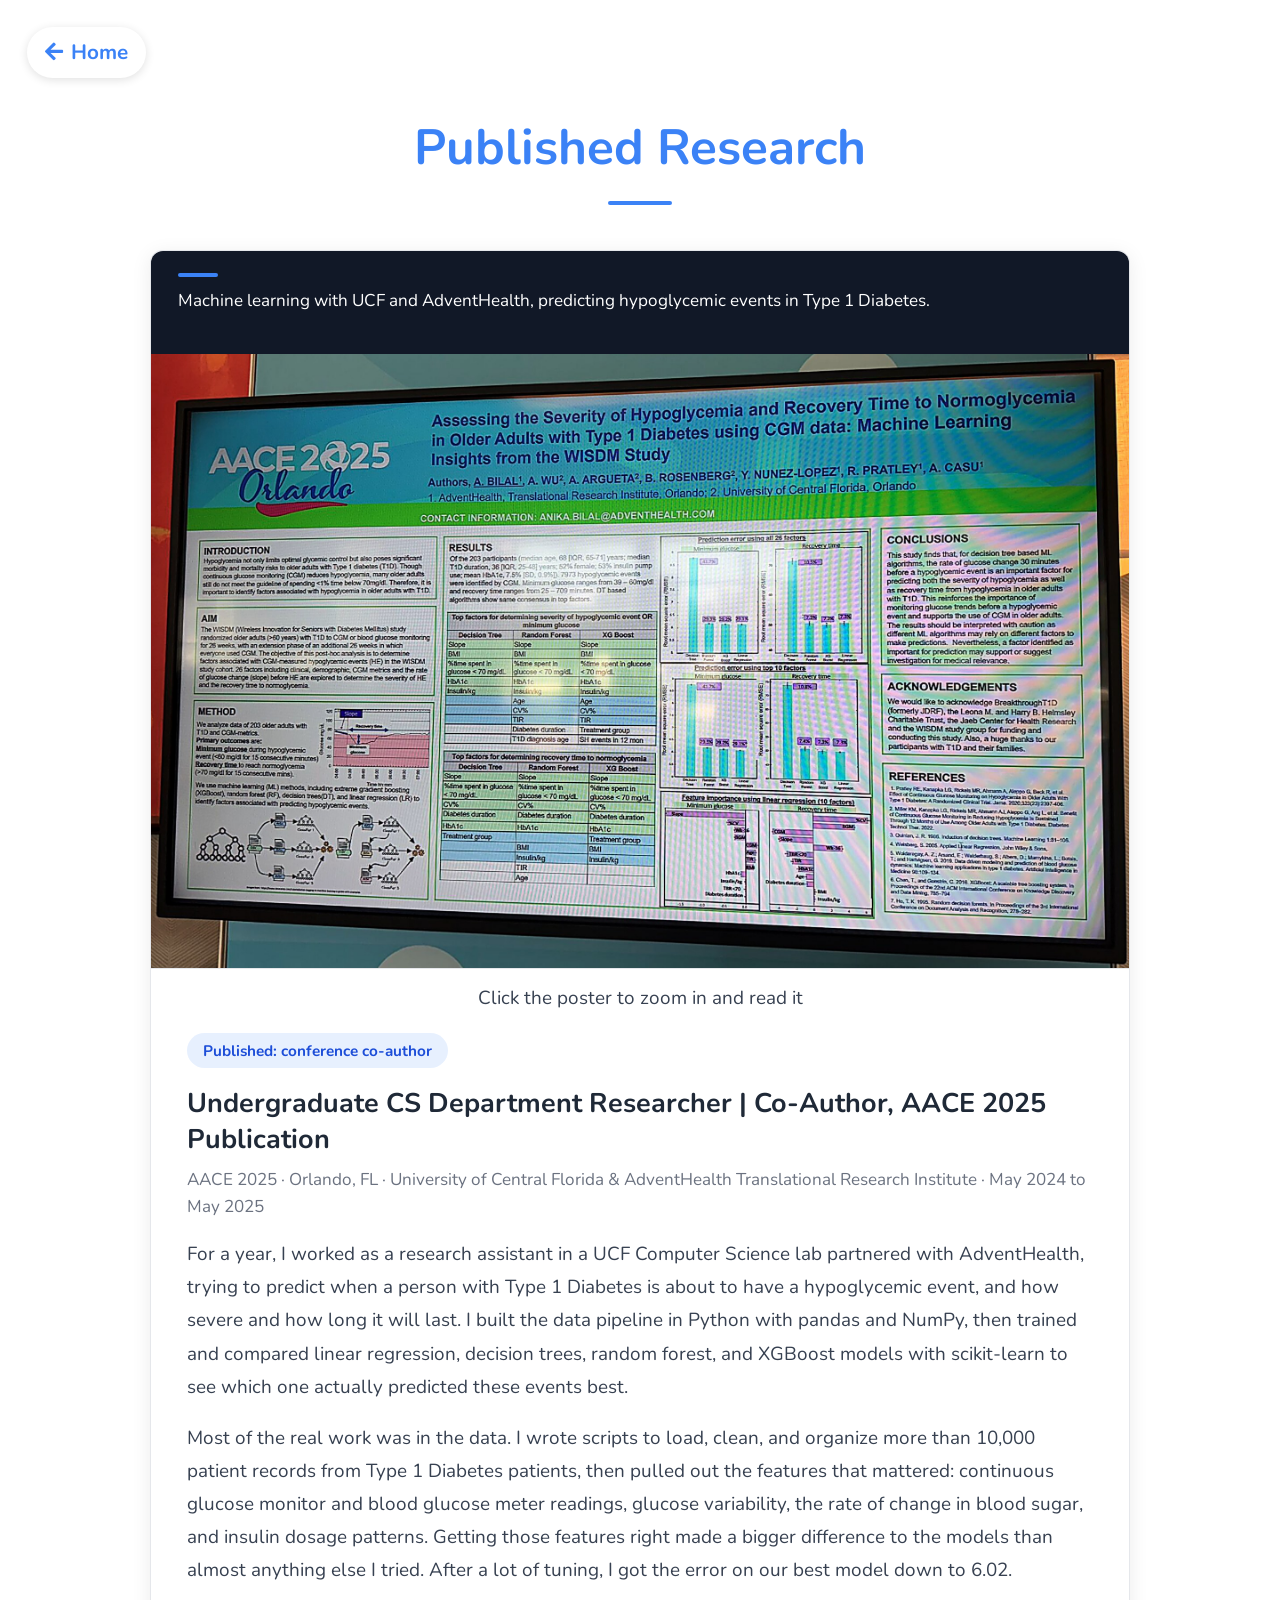
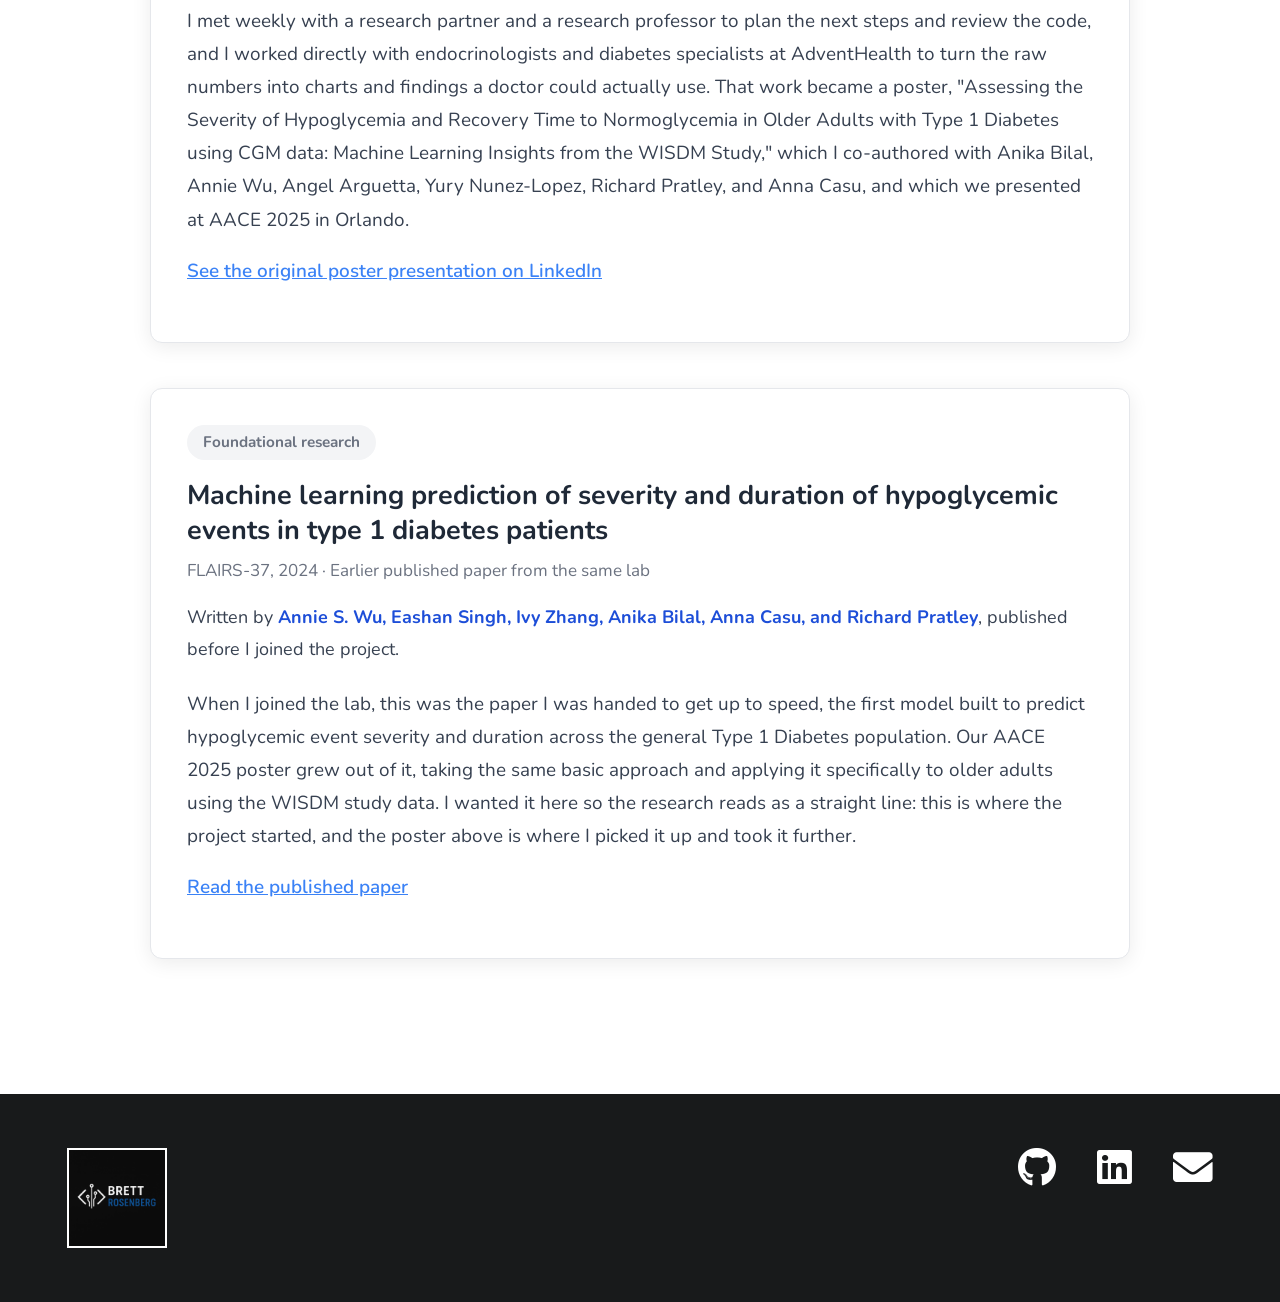
<file: docs/research.html>
<!DOCTYPE html>
<html lang="en">
  <head>
    <meta charset="UTF-8" />
    <meta http-equiv="X-UA-Compatible" content="IE=edge" />
    <meta name="viewport" content="width=device-width, initial-scale=1.0" />
    <title>Published Research | Brett Rosenberg</title>
    <meta
      name="description"
      content="Brett Rosenberg's research work: co-author on an AACE 2025 conference publication with the University of Central Florida and AdventHealth Translational Research Institute, using machine learning to predict hypoglycemic events in older adults with Type 1 Diabetes."
    />
    <link rel="canonical" href="https://brettrosenbergdev.com/research.html" />

    <meta property="og:type" content="article" />
    <meta property="og:title" content="Published Research | Brett Rosenberg" />
    <meta
      property="og:description"
      content="Co-author, AACE 2025 publication: machine learning for predicting hypoglycemic events in older adults with Type 1 Diabetes, with UCF and AdventHealth Translational Research Institute."
    />
    <meta property="og:url" content="https://brettrosenbergdev.com/research.html" />
    <meta property="og:image" content="https://brettrosenbergdev.com/img/research/aace2025-poster.jpg" />

    <script type="application/ld+json">
      {
        "@context": "https://schema.org",
        "@type": "ScholarlyArticle",
        "headline": "Assessing the Severity of Hypoglycemia and Recovery Time to Normoglycemia in Older Adults with Type 1 Diabetes using CGM data: Machine Learning Insights from the WISDM Study",
        "author": [
          { "@type": "Person", "name": "Anika Bilal" },
          { "@type": "Person", "name": "Annie Wu" },
          { "@type": "Person", "name": "Angel Arguetta" },
          { "@type": "Person", "name": "Brett Rosenberg" },
          { "@type": "Person", "name": "Yury O. Nunez Lopez" },
          { "@type": "Person", "name": "Richard Pratley" },
          { "@type": "Person", "name": "Anna Casu" }
        ],
        "about": "Machine learning prediction of hypoglycemia severity and recovery time in older adults with Type 1 Diabetes",
        "isPartOf": {
          "@type": "Event",
          "name": "AACE 2025",
          "location": "Orlando, FL"
        }
      }
    </script>

    <!-- Google Fonts -->
    <link rel="preconnect" href="https://fonts.googleapis.com" />
    <link rel="preconnect" href="https://fonts.gstatic.com" crossorigin />
    <link
      href="https://fonts.googleapis.com/css2?family=Alfa+Slab+One&display=swap"
      rel="stylesheet"
    />
    <link
      rel="stylesheet"
      href="https://fonts.googleapis.com/css2?family=Nunito:wght@400;600;700&display=swap"
    />
    <link
      rel="stylesheet"
      href="https://fonts.googleapis.com/css2?family=Alegreya:wght@400;600;700;800;900&display=swap"
    />

    <!-- Font Awesome icons -->
    <link
      rel="stylesheet"
      href="https://cdnjs.cloudflare.com/ajax/libs/font-awesome/5.15.3/css/all.min.css"
      integrity="sha512-iBBXm8fW90+nuLcSKlbmrPcLa0OT92xO1BIsZ+ywDWZCvqsWgccV3gFoRBv0z+8dLJgyAHIhR35VZc2oM/gI1w=="
      crossorigin="anonymous"
    />

    <!-- AOS animations -->

    <!-- Main CSS -->
    <link rel="stylesheet" href="css/main.css" />

    <style>
      /* Research page content, built on top of the site's existing card language */
      html, body {
        background: white;
      }
      .research-topbar {
        position: fixed;
        top: 1.5rem;
        left: 1.5rem;
        z-index: 50;
      }
      .research-back {
        display: inline-flex;
        align-items: center;
        gap: 8px;
        color: #3b82f6;
        font-weight: 700;
        font-size: 1.15rem;
        background: white;
        padding: 0.5rem 1rem;
        border-radius: 999px;
        box-shadow: 0 2px 10px rgba(0, 0, 0, 0.12);
      }
      .research-section {
        background: white;
        padding: 4.5rem 1.5rem 5rem;
      }
      .research-container {
        max-width: 980px;
        margin: 0 auto;
      }
      .research-title {
        text-align: center;
        font-size: clamp(2rem, 5vw, 2.75rem);
        margin: 1.5rem 0 0.75rem;
      }
      .title-bar {
        width: 64px;
        height: 4px;
        background: #3b82f6;
        border-radius: 2px;
        margin: 0 auto 2.5rem;
      }
      .research-card {
        background: #ffffff;
        border-radius: 12px;
        padding: 2rem;
        box-shadow: 0 4px 20px rgba(0, 0, 0, 0.08);
        border: 1px solid #e5e7eb;
        margin-bottom: 2.5rem;
      }
      .poster-wrap {
        width: calc(100% + 4rem);
        margin: -2rem -2rem 0.75rem;
        border-radius: 12px 12px 0 0;
        overflow: hidden;
        border-bottom: 1px solid #e5e7eb;
      }
      .research-card img.poster-img {
        width: 100%;
        display: block;
        cursor: zoom-in;
      }
      .poster-overlay {
        padding: 1.25rem 1.5rem;
        background: #111827;
      }
      .overlay-bar {
        display: block;
        width: 40px;
        height: 4px;
        background: #3b82f6;
        border-radius: 2px;
        margin-bottom: 0.6rem;
      }
      .research-card .overlay-blurb {
        color: white;
        font-size: 0.95rem;
        line-height: 1.5;
      }
      @media (max-width: 600px) {
        .research-card .overlay-blurb {
          font-size: 0.8rem;
          line-height: 1.4;
        }
        .poster-overlay {
          padding: 1rem 1.25rem;
        }
      }
      .poster-hint {
        text-align: center;
        color: #9ca3af;
        font-size: 0.85rem;
        margin: 0 0 1.5rem;
      }
      .img-lightbox {
        position: fixed;
        inset: 0;
        background: rgba(0, 0, 0, 0.92);
        z-index: 999;
        opacity: 0;
        pointer-events: none;
        transition: opacity 0.2s ease;
      }
      .img-lightbox.active {
        opacity: 1;
        pointer-events: auto;
      }
      .lightbox-viewport {
        position: absolute;
        inset: 0;
        overflow: hidden;
        display: flex;
        align-items: center;
        justify-content: center;
        cursor: grab;
      }
      .lightbox-viewport img {
        max-width: 92vw;
        max-height: 92vh;
        border-radius: 4px;
        transform-origin: center center;
        transition: transform 0.05s linear;
        user-select: none;
      }
      .lightbox-hint {
        position: absolute;
        top: 1.25rem;
        left: 50%;
        transform: translateX(-50%);
        color: #d1d5db;
        font-size: 0.9rem;
        background: rgba(255, 255, 255, 0.08);
        padding: 0.4rem 1rem;
        border-radius: 999px;
        pointer-events: none;
      }
      .lightbox-close {
        position: absolute;
        top: 1rem;
        right: 1.25rem;
        background: rgba(255, 255, 255, 0.1);
        color: white;
        border: none;
        width: 42px;
        height: 42px;
        border-radius: 50%;
        font-size: 1.1rem;
        cursor: pointer;
        z-index: 2;
      }
      .lightbox-close:hover {
        background: rgba(255, 255, 255, 0.2);
      }
      .research-tag {
        display: inline-block;
        background: rgba(59, 130, 246, 0.12);
        color: #1d4ed8;
        border-radius: 999px;
        padding: 0.3rem 0.9rem;
        font-size: 0.85rem;
        font-weight: 700;
        margin-bottom: 1rem;
      }
      .research-tag.related {
        background: #f3f4f6;
        color: #6b7280;
      }
      .research-card h2 {
        color: #1f2937;
        font-size: 1.5rem;
        font-weight: 700;
        line-height: 1.3;
        margin-bottom: 0.5rem;
      }
      .research-card .meta {
        color: #6b7280;
        font-size: 0.95rem;
        margin-bottom: 1rem;
      }
      .research-card .authors {
        color: #374151;
        font-size: 1rem;
        margin-bottom: 1.25rem;
      }
      .research-card .authors b {
        color: #1d4ed8;
      }
      .research-card p {
        color: #374151;
        font-size: 1.05rem;
        line-height: 1.75;
        margin-bottom: 1rem;
      }
      .research-card a.ext {
        color: #3b82f6;
        text-decoration: underline;
        font-weight: 600;
      }
    </style>
  </head>
  <body style="background: white;">
    <div class="research-topbar">
      <a href="index.html" class="research-back"
        ><i class="fas fa-arrow-left"></i> Home</a
      >
    </div>

    <section class="research-section">
      <div class="research-container">
        <h1 class="research-title main-font">
          <span class="text-blue">Published Research</span>
        </h1>
        <div class="title-bar"></div>

        <div class="research-card">
          <div class="poster-wrap">
            <div class="poster-overlay">
              <span class="overlay-bar"></span>
              <p class="overlay-blurb">
                Machine learning with UCF and AdventHealth, predicting
                hypoglycemic events in Type 1 Diabetes.
              </p>
            </div>
            <img
              class="poster-img"
              src="img/research/aace2025-poster.jpg"
              alt="AACE 2025 conference poster: Assessing the Severity of Hypoglycemia and Recovery Time to Normoglycemia in Older Adults with Type 1 Diabetes using CGM data, Machine Learning Insights from the WISDM Study, authored by A. Bilal, A. Wu, A. Arguetta, B. Rosenberg, Y. Nunez-Lopez, R. Pratley, and A. Casu"
              onclick="openLightbox()"
            />
          </div>
          <p class="poster-hint">Click the poster to zoom in and read it</p>
          <span class="research-tag">Published: conference co-author</span>
          <h2>Undergraduate CS Department Researcher | Co-Author, AACE 2025 Publication</h2>
          <div class="meta">
            AACE 2025 &middot; Orlando, FL &middot; University of Central
            Florida &amp; AdventHealth Translational Research Institute
            &middot; May 2024 to May 2025
          </div>
          <p>
            For a year, I worked as a research assistant in a UCF Computer
            Science lab partnered with AdventHealth, trying to predict when a
            person with Type 1 Diabetes is about to have a hypoglycemic
            event, and how severe and how long it will last. I built the data
            pipeline in Python with pandas and NumPy, then trained and
            compared linear regression, decision trees, random forest, and
            XGBoost models with scikit-learn to see which one actually
            predicted these events best.
          </p>
          <p>
            Most of the real work was in the data. I wrote scripts to load,
            clean, and organize more than 10,000 patient records from Type 1
            Diabetes patients, then pulled out the features that mattered:
            continuous glucose monitor and blood glucose meter readings,
            glucose variability, the rate of change in blood sugar, and
            insulin dosage patterns. Getting those features right made a
            bigger difference to the models than almost anything else I
            tried. After a lot of tuning, I got the error on our best model
            down to 6.02.
          </p>
          <p>
            I met weekly with a research partner and a research professor to
            plan the next steps and review the code, and I worked directly
            with endocrinologists and diabetes specialists at AdventHealth to
            turn the raw numbers into charts and findings a doctor could
            actually use. That work became a poster, "Assessing the Severity
            of Hypoglycemia and Recovery Time to Normoglycemia in Older
            Adults with Type 1 Diabetes using CGM data: Machine Learning
            Insights from the WISDM Study," which I co-authored with Anika
            Bilal, Annie Wu, Angel Arguetta, Yury Nunez-Lopez, Richard
            Pratley, and Anna Casu, and which we presented at AACE 2025 in
            Orlando.
          </p>
          <p>
            <a
              class="ext"
              href="https://www.linkedin.com/posts/anika-bilal-811887124_aace2025-adventhealthresearchinstitute-activity-7329546488362004480-Le5k"
              target="_blank"
              rel="noopener"
              >See the original poster presentation on LinkedIn</a
            >
          </p>
        </div>

        <div class="research-card">
          <span class="research-tag related">Foundational research</span>
          <h2>
            Machine learning prediction of severity and duration of
            hypoglycemic events in type 1 diabetes patients
          </h2>
          <div class="meta">
            FLAIRS-37, 2024 &middot; Earlier published paper from the same lab
          </div>
          <p class="authors">
            Written by <b>Annie S. Wu, Eashan Singh, Ivy Zhang, Anika Bilal,
            Anna Casu, and Richard Pratley</b>, published before I joined the
            project.
          </p>
          <p>
            When I joined the lab, this was the paper I was handed to get up
            to speed, the first model built to predict hypoglycemic event
            severity and duration across the general Type 1 Diabetes
            population. Our AACE 2025 poster grew out of it, taking the same
            basic approach and applying it specifically to older adults using
            the WISDM study data. I wanted it here so the research reads as a
            straight line: this is where the project started, and the poster
            above is where I picked it up and took it further.
          </p>
          <p>
            <a
              class="ext"
              href="https://journals.flvc.org/FLAIRS/article/view/135600/139960"
              target="_blank"
              rel="noopener"
              >Read the published paper</a
            >
          </p>
        </div>
      </div>
    </section>

    <footer id="footer" class="footer">
      <div class="container">
        <div class="footer-flex">
          <img src="img/BrettLogo.jpeg" alt="logo" id="logo-footer" />
          <div class="footer-icon-links">
            <a href="https://github.com/brettr7388" target="_blank"
              ><i class="fab fa-github fa-2x"></i
            ></a>
            <a
              href="https://www.linkedin.com/in/brett-rosenberg7388"
              target="_blank"
              ><i class="fab fa-linkedin fa-2x"></i
            ></a>
            <a href="mailto:brettr7388@gmail.com"
              ><i class="fas fa-envelope fa-2x"></i
            ></a>
          </div>
        </div>
      </div>
    </footer>

    <div class="img-lightbox" id="posterLightbox">
      <button
        class="lightbox-close"
        onclick="closeLightbox()"
        aria-label="Close"
      >
        <i class="fas fa-times"></i>
      </button>
      <div class="lightbox-hint">Scroll or pinch to zoom &middot; drag to pan</div>
      <div class="lightbox-viewport" id="lightboxViewport">
        <img
          id="lightboxImg"
          src="img/research/aace2025-poster.jpg"
          alt="AACE 2025 poster, enlarged"
          draggable="false"
        />
      </div>
    </div>
    <script>
      (function () {
        var lightbox = document.getElementById("posterLightbox");
        var viewport = document.getElementById("lightboxViewport");
        var img = document.getElementById("lightboxImg");
        var scale = 1,
          panX = 0,
          panY = 0,
          dragging = false,
          lastX = 0,
          lastY = 0;

        function applyTransform() {
          img.style.transform =
            "translate(" + panX + "px, " + panY + "px) scale(" + scale + ")";
        }

        function resetTransform() {
          scale = 1;
          panX = 0;
          panY = 0;
          applyTransform();
        }

        window.openLightbox = function () {
          lightbox.classList.add("active");
          resetTransform();
        };
        window.closeLightbox = function () {
          lightbox.classList.remove("active");
        };

        lightbox.addEventListener("click", function (e) {
          if (e.target === lightbox) closeLightbox();
        });

        document.addEventListener("keydown", function (e) {
          if (e.key === "Escape") closeLightbox();
        });

        viewport.addEventListener(
          "wheel",
          function (e) {
            if (!lightbox.classList.contains("active")) return;
            e.preventDefault();
            var delta = e.deltaY < 0 ? 1.15 : 1 / 1.15;
            scale = Math.min(6, Math.max(1, scale * delta));
            if (scale === 1) {
              panX = 0;
              panY = 0;
            }
            applyTransform();
          },
          { passive: false }
        );

        viewport.addEventListener("mousedown", function (e) {
          if (scale <= 1) return;
          dragging = true;
          lastX = e.clientX;
          lastY = e.clientY;
          viewport.style.cursor = "grabbing";
        });
        window.addEventListener("mousemove", function (e) {
          if (!dragging) return;
          panX += e.clientX - lastX;
          panY += e.clientY - lastY;
          lastX = e.clientX;
          lastY = e.clientY;
          applyTransform();
        });
        window.addEventListener("mouseup", function () {
          dragging = false;
          viewport.style.cursor = "";
        });

        // simple double-tap / double-click to toggle zoom, for mobile
        viewport.addEventListener("dblclick", function (e) {
          if (scale > 1) {
            resetTransform();
          } else {
            scale = 2.5;
            applyTransform();
          }
        });

        // touch support: one finger pans, two fingers pinch-zoom
        var pinchStartDist = 0,
          pinchStartScale = 1;

        function touchDist(touches) {
          var dx = touches[0].clientX - touches[1].clientX;
          var dy = touches[0].clientY - touches[1].clientY;
          return Math.sqrt(dx * dx + dy * dy);
        }

        viewport.addEventListener(
          "touchstart",
          function (e) {
            if (e.touches.length === 2) {
              pinchStartDist = touchDist(e.touches);
              pinchStartScale = scale;
            } else if (e.touches.length === 1 && scale > 1) {
              dragging = true;
              lastX = e.touches[0].clientX;
              lastY = e.touches[0].clientY;
            }
          },
          { passive: true }
        );

        viewport.addEventListener(
          "touchmove",
          function (e) {
            if (e.touches.length === 2) {
              e.preventDefault();
              var newDist = touchDist(e.touches);
              scale = Math.min(
                6,
                Math.max(1, pinchStartScale * (newDist / pinchStartDist))
              );
              if (scale === 1) {
                panX = 0;
                panY = 0;
              }
              applyTransform();
            } else if (e.touches.length === 1 && dragging) {
              e.preventDefault();
              panX += e.touches[0].clientX - lastX;
              panY += e.touches[0].clientY - lastY;
              lastX = e.touches[0].clientX;
              lastY = e.touches[0].clientY;
              applyTransform();
            }
          },
          { passive: false }
        );

        viewport.addEventListener("touchend", function () {
          dragging = false;
        });
      })();
    </script>
  </body>
</html>
</file>
<file: docs/css/main.css>
/* Base styles */
html, body {
  overflow-x: hidden;
  font-size: 18px;
}

html {
  scroll-behavior: smooth;
}

/* keep anchored section headings clear of the fixed nav pill */
section[id] {
  scroll-margin-top: 7rem;
}

* {
  margin: 0;
  padding: 0;
  box-sizing: border-box;
  font-family: "Nunito", sans-serif;
}

body {
  padding: 0;
  line-height: 1.6;
  background: #181a1b;
  font-size: 18px;
}

body .noscroll {
  overflow-x: hidden;
}

a {
  text-decoration: none;
  color: white;
}

/* Add specific style for Babysteps Cloud link */
a[href*="babysteps-cloud"] {
  color: #3b82f6 !important;
}

/* Utility Classes */
.main-font {
  font-family: "Nunito", sans-serif;
}

.text-center {
  text-align: center;
}

.my-1 {
  margin: 1rem 0;
}

.mx-1 {
  margin: 0 0.5rem;
}

.h-100 {
  height: 100%;
}

.container {
  max-width: 1200px;
  padding: 1.5rem 1.5rem;
  margin: auto;
  overflow: hidden;
  transition: all 0.3s ease;
}

/* Text Colors */
.text-blue {
  color: #3b82f6;
}

.text-white {
  color: white;
}

.text-grey {
  color: grey;
}

.text-dark-grey {
  color: #2e3031;
}

/* Background Colors */
.bg-blue {
  background-color: #3b82f6;
}

.bg-dark-grey {
  background-color: #2e3031;
}

.bg-white {
  background-color: white;
}

/* Button Styles */
.btn-blue-outline, .btn-dark, .btn-blue, .btn {
  display: inline-block;
  padding: 1rem 1.8rem;
  transition: all 0.3s;
  border-radius: 3px;
  border: none;
  cursor: pointer;
  font-size: 18px;
}

.btn-blue {
  color: white;
  background-color: #3b82f6;
  border: 2px solid #3b82f6;
}

.btn-dark {
  color: white;
  background-color: #181a1b;
}

.btn-blue-outline {
  color: #3b82f6;
  background-color: transparent;
  border: 2px solid #3b82f6;
}

.btn-blue:hover {
  transition: all 0.3s ease;
  background: #0b63f3;
  border: 2px solid #0b63f3;
}

.btn-blue-outline:hover {
  color: white;
  background-color: #3b82f6;
}

.btn-small {
  padding: 0.7rem 1.3rem;
  font-size: 16px;
}

/* Back to Top Button */
#backToTopBtn {
  position: fixed;
  right: 20px;
  bottom: 20px;
  padding: 0.5rem 0.9rem;
  opacity: 0;
  visibility: hidden;
  z-index: 1000;
}

#backToTopBtn.show {
  opacity: 1;
  visibility: visible;
}

/* Section Styles */
.section-subtext {
  text-align: center;
  margin-top: 2rem;
  margin-bottom: 3rem;
}

.blue-link-underline {
  color: #0b63f3;
  border-bottom: 1px solid #0b63f3;
}

.flex {
  display: flex;
}

.white-image {
  filter: brightness(0) invert(1);
}

/* Navigation */
#nav {
  position: fixed;
  top: 1rem;
  left: 50%;
  transform: translateX(-50%);
  z-index: 1000;
  display: inline-block;
  width: auto;
  padding: 0;
  font-size: 17px;
}

#nav > .container.nav-container {
  display: inline-flex;
  align-items: center;
  gap: 0.5rem;
  padding: 0.2rem 0.5rem;
  background: #f0f0f0;
  border-radius: 1rem;
  margin: 0 auto;
}

#nav .nav-links,
#nav .mobile-menu-links {
  list-style: none;
  margin: 0;
  padding: 0;
}

#nav .nav-links a,
#nav .mobile-menu-links a {
  font-size: 0.875rem;
  padding: 0.2rem 0.4rem;
  color: #000;
  white-space: nowrap;
}

#nav .nav-links a.active,
#nav .mobile-menu-links a.active {
  background: #ddd;
  color: #000;
  border-radius: 0.5rem;
}

/* Header Styles */
header {
  background: #181a1b;
  background-size: cover;
  min-height: 80vh;
  position: relative;
}

header #particles-js {
  min-height: 80vh;
  position: relative;
  display: flex;
  flex-direction: column;
  justify-content: center;
  align-items: center;
  /* top padding clears the fixed nav pill so the hero can never slide under it */
  padding: 8rem 1rem 4rem;
  box-sizing: border-box;
}

header #particles-js canvas {
  position: absolute;
  top: 0;
  left: 0;
  bottom: 0;
  width: 100%;
  height: 100%;
}

header nav {
  width: 100%;
}

header nav .nav-container {
  position: relative;
  display: flex;
  justify-content: space-between;
}

header nav .nav-container #logo {
  margin: auto 0;
  z-index: 10;
}

header nav .nav-container #logo img {
  width: 250px;
}

header nav .nav-container .nav-links {
  z-index: 1000;
}

header nav .nav-container .nav-links li {
  list-style: none;
  display: flex;
  flex-direction: row;
  align-items: center;
  margin-left: 2rem;
}

header nav .nav-container .nav-links a {
  text-decoration: none;
  letter-spacing: 2px;
  color: white;
}

/* Logo Styles */
.logo-wrapper {
  position: relative;
  display: inline-block;
}

#header-logo {
  width: 100px !important;
  height: 100px !important;
  border-radius: 50% !important;
  object-fit: cover !important;
  border: 4px solid #fff !important;
  box-shadow: 0 2px 8px rgba(0,0,0,0.3) !important;
}

.wave-emoji {
  position: absolute;
  bottom: -2px;
  right: -8px;
  font-size: 2rem !important;
  line-height: 1;
  display: block;
  text-shadow: 0 0 2px rgba(0,0,0,0.6);
}

/* Hero Section */
header .hero {
  z-index: 5;
  position: relative;
  width: 100%;
}

header .hero h1,
header .hero p {
  color: white;
}

header .hero h1,
header .hero h2 span {
  letter-spacing: 2px;
  white-space: nowrap;
  text-align: center;
  font-size: clamp(2.5rem, 6vw, 5rem);
  font-weight: bold;
}

header .hero p {
  color: #dcdcdc;
  line-height: 1.7;
  font-size: clamp(1.5rem, 2.5vw, 1.8rem);
  text-align: center;
  max-width: 800px;
  margin: 0 auto;
  padding: 0.5rem;
}

header .hero p .blue-link-underline {
  color: #3783ff;
}

header .hero .hero-btns {
  white-space: nowrap;
  text-align: center;
  margin-top: 1rem;
}

/* Projects Section */
.projects {
  background: white;
  padding: 3rem 0;
}

.projects h2 {
  text-align: center;
  margin-bottom: 2rem;
  font-size: 2.5rem;
}

.project-grid {
  display: flex;
  flex-direction: column;
  gap: 2rem;
}

.project-card {
  background: #f4f4f4;
  padding: 1.5rem;
  border-radius: 8px;
  box-shadow: 0 2px 6px rgba(0,0,0,0.1);
  transition: transform 0.3s ease, box-shadow 0.3s ease;
}

.project-card:hover {
  transform: translateY(-6px);
  box-shadow: 0 4px 12px rgba(0,0,0,0.15);
}

.project-card h3 {
  margin-bottom: 0.5rem;
  font-size: 1.4rem;
}

.project-card .text-grey em {
  font-size: 1.1rem;
}

.project-card .made-with {
  margin: 1rem 0 0.5rem;
  font-weight: bold;
  font-size: 1.1rem;
}

.project-card .tech-stack-list {
  display: flex;
  list-style: none;
  padding: 0;
  margin-bottom: 1rem;
}

.project-card .tech-stack-list li {
  font-size: 1.8rem;
  margin-right: 0.75rem;
}

.project-card .project-features {
  list-style: disc inside;
  margin-bottom: 1rem;
  padding-left: 1.2rem;
  font-size: 1.1rem;
}

.project-card .project-links {
  margin-top: 0.5rem;
}

.project-card .project-links a {
  margin-right: 0.5rem;
}

/* Experience Section */
#experience {
  background: white;
  padding: 3rem 0 0rem;
}

#experience h2 {
  text-align: center;
  margin-bottom: 2rem;
  font-size: 2.5rem;
}

#experience .timeline {
  position: relative;
  margin: 2rem auto;
  max-width: 1000px;
  padding: 2rem 0;
}

#experience .timeline::before {
  content: "";
  position: absolute;
  left: 50%;
  top: 0;
  transform: translateX(-50%);
  width: 4px;
  height: 100%;
  background: linear-gradient(180deg, #3b82f6 0%, #1d4ed8 100%);
  border-radius: 2px;
}

#experience .timeline-item {
  position: relative;
  margin-bottom: 4rem;
  display: flex;
  align-items: center;
  width: 100%;
}

#experience .timeline-item::before {
  content: "";
  position: absolute;
  left: 50%;
  top: 2rem;
  transform: translateX(-50%);
  width: 0;
  height: 0;
  border-top: 12px solid transparent;
  border-bottom: 12px solid transparent;
  background: #3b82f6;
  border-radius: 50%;
  width: 20px;
  height: 20px;
  z-index: 2;
  border: 4px solid white;
  box-shadow: 0 0 0 3px #3b82f6;
}

/* Left side items (odd) */
#experience .timeline-item:nth-child(odd) {
  justify-content: flex-start;
}

#experience .timeline-item:nth-child(odd) .timeline-card {
  margin-right: 52%;
  text-align: left;
}

#experience .timeline-item:nth-child(odd) .timeline-card .timeline-date {
  text-align: left;
}

#experience .timeline-item:nth-child(odd) .timeline-card h3 {
  text-align: left;
}

#experience .timeline-item:nth-child(odd) .timeline-card .company {
  text-align: left;
}

#experience .timeline-item:nth-child(odd) .timeline-card ul {
  text-align: left;
}

#experience .timeline-item:nth-child(odd) .timeline-card::before {
  content: "";
  position: absolute;
  right: -15px;
  top: 2rem;
  width: 0;
  height: 0;
  border-top: 12px solid transparent;
  border-bottom: 12px solid transparent;
  border-left: 15px solid white;
}

/* Right side items (even) */
#experience .timeline-item:nth-child(even) {
  justify-content: flex-end;
}

#experience .timeline-item:nth-child(even) .timeline-card {
  margin-left: 52%;
  text-align: left;
}

#experience .timeline-item:nth-child(even) .timeline-card::before {
  content: "";
  position: absolute;
  left: -15px;
  top: 2rem;
  width: 0;
  height: 0;
  border-top: 12px solid transparent;
  border-bottom: 12px solid transparent;
  border-right: 15px solid white;
}

#experience .timeline-card {
  background: #ffffff;
  border-radius: 12px;
  padding: 2rem;
  box-shadow: 0 4px 20px rgba(0, 0, 0, 0.08);
  border: 1px solid #e5e7eb;
  transition: transform 0.3s ease, box-shadow 0.3s ease;
  position: relative;
  width: 45%;
  max-width: 450px;
}

#experience .timeline-card:hover {
  transform: translateY(-4px);
  box-shadow: 0 8px 30px rgba(0, 0, 0, 0.12);
}

#experience .timeline-date {
  background: linear-gradient(135deg, #3b82f6, #1d4ed8);
  color: white;
  padding: 0.5rem 1rem;
  border-radius: 20px;
  font-size: 0.9rem;
  font-weight: 600;
  display: inline-block;
  margin-bottom: 1rem;
  box-shadow: 0 2px 8px rgba(59, 130, 246, 0.3);
}

#experience .timeline-card h3 {
  color: #1f2937;
  font-size: 1.4rem;
  font-weight: 700;
  margin-bottom: 0.5rem;
  line-height: 1.2;
}

#experience .timeline-card .company {
  color: #3b82f6;
  font-size: 1.1rem;
  font-weight: 600;
  margin-bottom: 1rem;
}

#experience .timeline-card .role {
  color: #6b7280;
  font-size: 1rem;
  font-style: italic;
  margin-bottom: 1.5rem;
}

#experience .timeline-card ul {
  list-style: none;
  padding: 0;
  margin: 0;
}

#experience .timeline-card li {
  position: relative;
  margin-bottom: 0.8rem;
  color: #374151;
  font-size: 1rem;
  line-height: 1.6;
}

/* Left side bullet points */
#experience .timeline-item:nth-child(odd) .timeline-card li {
  padding-left: 1.5rem;
  padding-right: 0;
}

#experience .timeline-item:nth-child(odd) .timeline-card li::before {
  content: "▸";
  position: absolute;
  left: 0;
  color: #3b82f6;
  font-weight: bold;
}

/* Right side bullet points */
#experience .timeline-item:nth-child(even) .timeline-card li {
  padding-left: 1.5rem;
  padding-right: 0;
}

#experience .timeline-item:nth-child(even) .timeline-card li::before {
  content: "▸";
  position: absolute;
  left: 0;
  color: #3b82f6;
  font-weight: bold;
}

/* Skills Section */
.skills {
  padding: 3rem 0;
  position: relative;
  overflow: hidden;
  background: #fff !important;
  color: #333 !important;
}

.skills canvas {
  display: none !important;
}

/* text badges sit on saturated tiles, so they keep white text (icon spans excluded) */
.skills .skills-icons li > div span:not([data-icon]) {
  color: #fff !important;
}

.skills .seperator-skew-top,
.skills .seperator-skew-bottom {
  display: none !important;
}

.skills h2.main-font {
  margin: 0 auto 1.5rem;
  text-align: center;
  position: relative;
  left: 0;
  font-size: 2.5rem;
}

.skills .skills-icons {
  list-style-type: none;
  display: flex;
  flex-wrap: wrap;
  justify-content: center;
  max-width: 1100px;
  margin: 0 auto;
  position: relative;
  z-index: 10;
}

.skills .skills-icons svg {
  width: 65px;
  height: 65px;
  margin: 0.5rem;
  transition: all 0.3s ease;
}

.skills .skills-icons li {
  margin: 1rem;
  font-size: 1.4rem;
  color: #333 !important;
  display: flex;
  flex-direction: column;
  justify-content: center;
  align-items: center;
  transition: all 0.3s ease;
  cursor: pointer;
}

.skills .skills-icons li span {
  margin-top: 0.5rem;
  font-size: 1.4rem;
  color: #333 !important;
  transition: all 0.3s ease;
}

.skills .skills-icons li:hover {
  transform: scale(1.1);
}

/* Target the Iconify icons specifically */
.skills .skills-icons li span[data-icon] {
  display: inline-block;
  transition: all 0.3s ease;
}

.skills .skills-icons li:hover span[data-icon] {
  transform: scale(1.1);
}

/* Target the text span specifically */
.skills .skills-icons li span:not([data-icon]) {
  transition: all 0.3s ease;
}

.skills .skills-icons li:hover span:not([data-icon]) {
  transform: scale(1.1);
}

/* Education Section */
.education {
  background: white;
  padding-bottom: 3rem;
}

.education .container {
  max-width: 900px;
}

.education .container h2 {
  text-align: center;
  color: black;
  margin-bottom: 3rem;
  font-size: 2.5rem;
}

.education .container .education-card {
  display: flex;
  flex-direction: column;
  justify-content: space-between;
  box-shadow: 0 0.15rem 0.6rem rgba(43, 52, 56, 0.15);
  padding: 40px;
  border-radius: 3px;
  transition: transform 0.3s ease, box-shadow 0.3s ease;
}

.education .container .education-card:hover {
  transform: translateY(-10px);
  box-shadow: 0 8px 16px rgba(0, 0, 0, 0.2);
}

.education .container .education-card > *:last-child {
  margin-top: 40px;
}

.education .container .education-card .education-card-column {
  display: flex;
}

.education .container .education-card .education-card-column .card-column-image {
  flex: 0 0 20%;
}

.education .container .education-card .education-card-column .card-column-image img {
  width: 100%;
  transition: transform 0.3s ease, box-shadow 0.3s ease;
}

.education .container .education-card .education-card-column .card-column-image img:hover {
  transform: translateY(-10px);
  box-shadow: 0 8px 16px rgba(0,0,0,0.2);
}

.education .container .education-card .education-card-column .card-column-large {
  flex: 0 0 80%;
  padding-left: 1.5rem;
}

.education .container .education-card .education-card-column .card-column-large > * {
  margin: 0.25rem 0;
}

.education .container .education-card .education-card-column .card-column-large h4 {
  font-weight: normal;
  font-size: 1.3rem;
}

.education .container .education-card .education-card-column .card-column-large ul {
  padding-left: 1.5rem;
  font-size: 1.1rem;
}

.education .container .education-card .education-card-column .card-column-large p {
  font-size: 1.1rem;
}

.education .container .education-card .education-card-column .card-column-large hr {
  border: 0;
  border-top: 1px solid #eee;
  margin-top: 40px;
}

/* Contact Section */
.contact {
  background: white;
  padding: 3rem 0;
}

.contact .section-title {
  margin-bottom: 2rem;
  text-align: center;
  font-size: 2.5rem;
}

.contact .card-container {
  display: flex;
  justify-content: space-around;
  margin-bottom: 3rem;
  flex-wrap: wrap;
}

.contact .card-container .card {
  background: #fff;
  width: 260px;
  margin: 20px;
  padding: 30px;
  display: flex;
  justify-content: center;
  align-items: center;
  flex-direction: column;
  box-shadow: 0 0.15rem 0.6rem rgba(43, 52, 56, 0.15);
  border-radius: 3px;
  font-size: 1.1rem;
}

.contact .card-container .card i {
  font-size: 3.5rem;
  color: #3b82f6;
  margin-bottom: 1rem;
  transition: 0.4s;
}

.contact .card-container .card i:hover {
  transform: translateY(-20%);
}

.contact .card-container .card > * {
  margin: 0.5rem;
}

.contact .card-container .card h3 {
  font-size: 1.3rem;
}

.contact form {
  max-width: 600px;
  margin: 0 auto;
  border-radius: 3px;
  box-shadow: 0 0.15rem 0.6rem rgba(43, 52, 56, 0.15);
  padding: 2rem;
}

.contact form h2 {
  text-align: center;
  margin: 1.5rem 0;
}

.contact form .form-group input,
.contact form .form-group textarea {
  width: 100%;
  border-radius: 3px;
  margin: 0.75rem 0;
  border: 1px solid #afafaf;
  padding: 0.75rem;
  font-size: 1.1rem;
}

.contact form .form-group input:focus,
.contact form .form-group textarea:focus {
  outline: none;
}

.contact form .form-group textarea {
  resize: vertical;
}

.contact form #status {
  width: 100%;
  text-align: center;
  margin: 0 auto;
  border-radius: 3px;
  color: #00b700;
}

.contact form #status.success {
  color: #00b700;
  animation: status 4s ease forwards;
}

.contact form #status.error {
  color: red;
  animation: status 4s ease forwards;
}

@keyframes status {
  0% {
    opacity: 1;
    pointer-events: all;
  }
  90% {
    opacity: 1;
    pointer-events: all;
  }
  100% {
    opacity: 0;
    pointer-events: none;
  }
}

/* Footer */
.footer {
  background: #181a1b;
  padding: 1.5rem 0;
  color: white;
  font-size: 1.1rem;
}

.footer .footer-flex {
  display: flex;
  justify-content: space-between;
}

.footer .footer-flex #logo-footer {
  width: 100px;
  height: 100px;
  object-fit: cover;
  border: 2px solid #fff;
  transition: transform 0.3s ease, box-shadow 0.3s ease;
}

.footer .footer-flex #logo-footer:hover {
  transform: scale(1.2) rotate(-5deg);
  box-shadow: 0 4px 12px rgba(0, 0, 0, 0.3);
}

.footer .footer-flex #logo-footer:active {
  animation: spin-on-click 0.6s ease;
}

@keyframes spin-on-click {
  from {
    transform: scale(1.2) rotate(-5deg);
  }
  to {
    transform: scale(1) rotate(360deg);
  }
}

.footer .footer-flex .top-scroll-button {
  cursor: pointer;
  display: flex;
  justify-content: center;
  align-items: center;
  width: 35px;
  height: 35px;
  text-align: center;
  border: 3px solid white;
  border-radius: 50%;
  transition: 0.3s;
}

.footer .footer-flex .top-scroll-button:hover {
  color: #3b82f6;
  border: 3px solid #3b82f6;
}

.footer .footer-flex .footer-icon-links a {
  margin-left: 2rem;
  transition: 0.3s;
}

.footer .footer-flex .footer-icon-links a:hover {
  color: #3b82f6;
}

.footer .footer-flex .footer-icon-links a i {
  transition: 0.3s;
}

.footer .footer-flex .footer-icon-links a i:hover {
  transform: translateY(-20%);
}

/* Media Queries */
@media screen and (max-width: 999px) {
  .hide-for-mobile {
    display: none !important;
  }
  
  header nav .container {
    padding: 0.5rem;
    width: 100%;
  }
  
  header nav .nav-container {
    justify-content: center;
    width: 100%;
    max-width: 100%;
    padding: 0.5rem;
  }
  
  header .hero {
    top: auto;
    width: 100%;
    padding: 0 1rem;
  }

  header #particles-js {
    /* mobile nav is a full-width two-row bar (logo + menu links), so it needs more clearance */
    padding: 10rem 1rem 3rem;
  }
  
  header .socials {
    display: none;
  }

  #nav {
    width: 100%;
    left: 0;
    transform: none;
    top: 0;
  }

  #nav > .container.nav-container {
    width: 100%;
    justify-content: center;
    border-radius: 0;
  }
}

@media screen and (min-width: 1000px) {
  .hide-for-desktop {
    display: none;
  }
}

@media screen and (max-width: 768px) {
  .hero {
    width: 100%;
    padding: 0 1rem;
  }
  
  header nav .nav-container #logo img {
    width: 80px;
    height: 80px;
  }

  .wave-emoji {
    font-size: 1.5rem !important;
    bottom: 0;
    right: -5px;
  }
  
  #experience .timeline {
    padding: 2rem 1rem;
  }
  
  #experience .timeline::before {
    left: 2rem;
    transform: none;
  }
  
  #experience .timeline-item {
    display: block;
    margin-bottom: 3rem;
    padding-left: 3rem;
  }
  
  #experience .timeline-item::before {
    left: 1.5rem;
    transform: none;
    width: 16px;
    height: 16px;
    border-width: 3px;
    box-shadow: 0 0 0 2px #3b82f6;
  }
  
  #experience .timeline-item:nth-child(odd),
  #experience .timeline-item:nth-child(even) {
    justify-content: flex-start;
  }
  
  #experience .timeline-item:nth-child(odd) .timeline-card,
  #experience .timeline-item:nth-child(even) .timeline-card {
    width: 100%;
    max-width: none;
    margin: 0;
    text-align: left;
  }
  
  #experience .timeline-item:nth-child(odd) .timeline-card::before,
  #experience .timeline-item:nth-child(even) .timeline-card::before {
    content: "";
    position: absolute;
    left: -15px;
    top: 1.5rem;
    width: 0;
    height: 0;
    border-top: 10px solid transparent;
    border-bottom: 10px solid transparent;
    border-right: 15px solid white;
    border-left: none;
  }
  
  #experience .timeline-card {
    padding: 1.5rem;
  }
  
  #experience .timeline-card h3 {
    font-size: 1.2rem;
  }
  
  #experience .timeline-card .company {
    font-size: 1rem;
  }
  
  #experience .timeline-item:nth-child(odd) .timeline-card li {
    padding-left: 1.5rem;
    padding-right: 0;
  }
  
  #experience .timeline-item:nth-child(odd) .timeline-card li::before,
  #experience .timeline-item:nth-child(even) .timeline-card li::before {
    content: "▸";
    position: absolute;
    left: 0;
    right: auto;
    color: #3b82f6;
    font-weight: bold;
  }
}

@media screen and (max-width: 600px) {
  header .hero h1,
  header .hero h2 span,
  header .hero p {
    white-space: normal !important;
    word-break: break-word;
    padding: 0 0.5rem;
  }
  
  header .hero h1 {
    font-size: clamp(2rem, 5vw, 3.5rem);
  }

  header .hero .hero-btns {
    white-space: normal;
    display: flex;
    flex-wrap: wrap;
    justify-content: center;
    gap: 0.6rem;
  }

  header .hero .hero-btns a {
    margin: 0 !important;
  }

  header nav .nav-links {
    display: flex;
    flex-wrap: wrap;
    justify-content: center;
  }

  .mobile-menu {
    width: 100%;
    background: #f0f0f0;
    padding: 0.5rem;
  }

  .mobile-menu .container {
    padding: 0;
  }

  .mobile-menu-links {
    display: flex;
    flex-wrap: wrap;
    justify-content: center;
    gap: 0.5rem;
  }

  .mobile-menu-links li {
    margin: 0 !important;
  }

  .mobile-menu-links a {
    padding: 0.3rem 0.6rem !important;
    font-size: 1.2rem !important;
  }
  
  .footer .footer-flex {
    flex-direction: column;
    justify-content: center;
    align-items: center;
  }
  
  .footer .footer-flex .top-scroll-button {
    margin-top: 2rem;
  }
  
  .footer .footer-flex .footer-icon-links {
    margin-top: 2rem;
  }
  
  .footer .footer-flex .footer-icon-links a {
    margin: 0 1rem;
  }
  
  header .hero p {
    font-size: clamp(1.2rem, 3vw, 1.4rem);
  }
}

@media screen and (max-width: 500px) {
  header nav .nav-container #logo {
    font-size: 1.5rem;
  }
  
  header nav .mobile-menu .container .mobile-menu-links ul li {
    margin: 0 0.5rem;
  }
  
  header .hero span {
    max-width: 100%;
  }
  
  header .hero p {
    width: 100%;
  }
  
  .education .container .education-card {
    padding: 20px;
  }
}

@media screen and (min-height: 900px) {
  header {
    min-height: 70vh;
  }
  
  header #particles-js {
    min-height: 70vh;
  }
}
</file>
